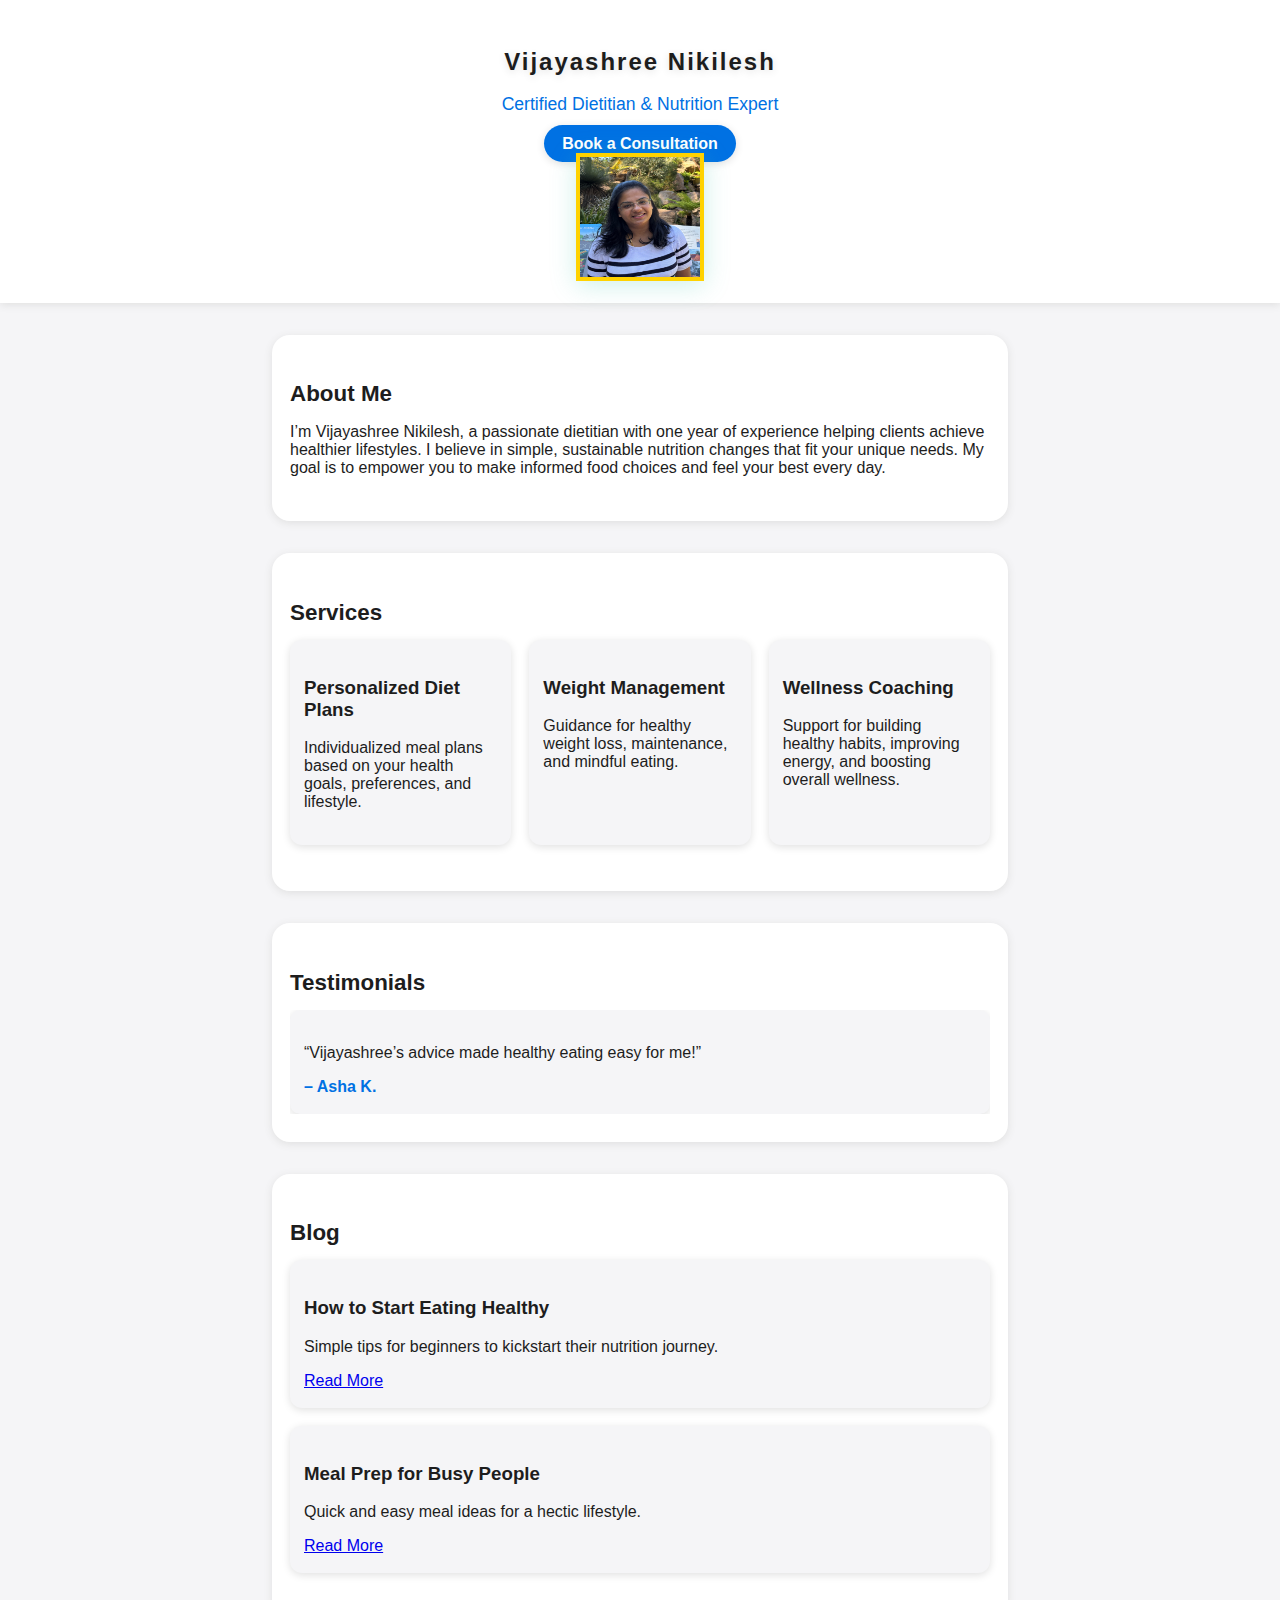
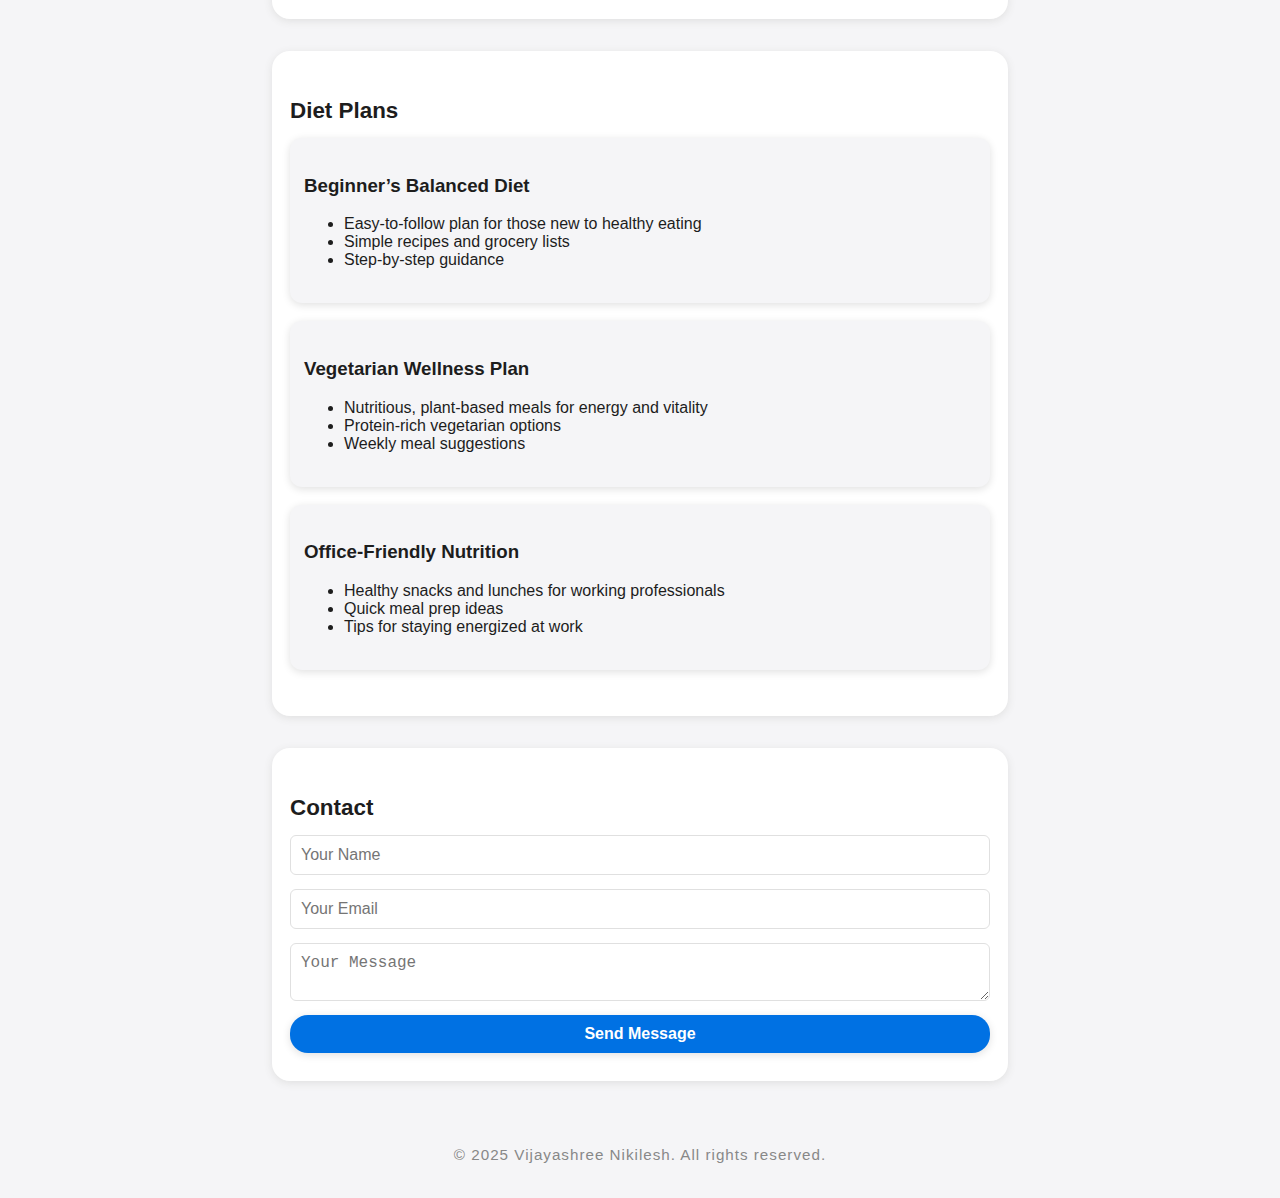
<file: index.html>
<!DOCTYPE html>
<html lang="en">
<head>
    <meta charset="UTF-8">
    <meta name="viewport" content="width=device-width, initial-scale=1.0">
    <title>Vijayashree Nikilesh - Dietitian</title>
    <link rel="stylesheet" href="style.css">
    <script defer src="style.js"></script>
</head>
<body>
    <header class="hero">
        <div class="hero-content">
            <h1 class="animated-title">Vijayashree Nikilesh</h1>
            <p class="subtitle">Certified Dietitian & Nutrition Expert</p>
            <a href="#contact" class="cta-btn">Book a Consultation</a>
        </div>
        <div class="profile-image">
            <img src="IMG_1673 Copy.JPG" alt="Vijayashree Nikilesh" />
        </div>
    </header>
    <section class="about">
        <h2>About Me</h2>
        <p>I’m Vijayashree Nikilesh, a passionate dietitian with one year of experience helping clients achieve healthier lifestyles. I believe in simple, sustainable nutrition changes that fit your unique needs. My goal is to empower you to make informed food choices and feel your best every day.</p>
    </section>
    <section class="services">
        <h2>Services</h2>
        <div class="service-list">
            <div class="service-card">
                <h3>Personalized Diet Plans</h3>
                <p>Individualized meal plans based on your health goals, preferences, and lifestyle.</p>
            </div>
            <div class="service-card">
                <h3>Weight Management</h3>
                <p>Guidance for healthy weight loss, maintenance, and mindful eating.</p>
            </div>
            <div class="service-card">
                <h3>Wellness Coaching</h3>
                <p>Support for building healthy habits, improving energy, and boosting overall wellness.</p>
            </div>
        </div>
    </section>
    <section class="testimonials">
        <h2>Testimonials</h2>
        <div class="testimonial-slider">
            <div class="testimonial active">
                <p>“Vijayashree’s advice made healthy eating easy for me!”</p>
                <span>– Asha K.</span>
            </div>
            <div class="testimonial">
                <p>“I lost weight and gained confidence with her support.”</p>
                <span>– Manoj R.</span>
            </div>
            <div class="testimonial">
                <p>“Her plans are practical and fit my busy schedule.”</p>
                <span>– Deepa S.</span>
            </div>
        </div>
    </section>
    <section class="blog">
        <h2>Blog</h2>
        <div class="blog-list">
            <div class="blog-post">
                <h3>How to Start Eating Healthy</h3>
                <p>Simple tips for beginners to kickstart their nutrition journey.</p>
                <a href="#" class="read-more">Read More</a>
            </div>
            <div class="blog-post">
                <h3>Meal Prep for Busy People</h3>
                <p>Quick and easy meal ideas for a hectic lifestyle.</p>
                <a href="#" class="read-more">Read More</a>
            </div>
        </div>
    </section>
    <section class="diet-plans">
        <h2>Diet Plans</h2>
        <div class="plans-list">
            <div class="plan-card">
                <h3>Beginner’s Balanced Diet</h3>
                <ul>
                    <li>Easy-to-follow plan for those new to healthy eating</li>
                    <li>Simple recipes and grocery lists</li>
                    <li>Step-by-step guidance</li>
                </ul>
            </div>
            <div class="plan-card">
                <h3>Vegetarian Wellness Plan</h3>
                <ul>
                    <li>Nutritious, plant-based meals for energy and vitality</li>
                    <li>Protein-rich vegetarian options</li>
                    <li>Weekly meal suggestions</li>
                </ul>
            </div>
            <div class="plan-card">
                <h3>Office-Friendly Nutrition</h3>
                <ul>
                    <li>Healthy snacks and lunches for working professionals</li>
                    <li>Quick meal prep ideas</li>
                    <li>Tips for staying energized at work</li>
                </ul>
            </div>
        </div>
    </section>
    <section class="contact" id="contact">
        <h2>Contact</h2>
        <form class="contact-form">
            <input type="text" placeholder="Your Name" required>
            <input type="email" placeholder="Your Email" required>
            <textarea placeholder="Your Message" required></textarea>
            <button type="submit">Send Message</button>
        </form>
    </section>
    <footer>
        <p>&copy; 2025 Vijayashree Nikilesh. All rights reserved.</p>
    </footer>
</body>
</html>
</file>
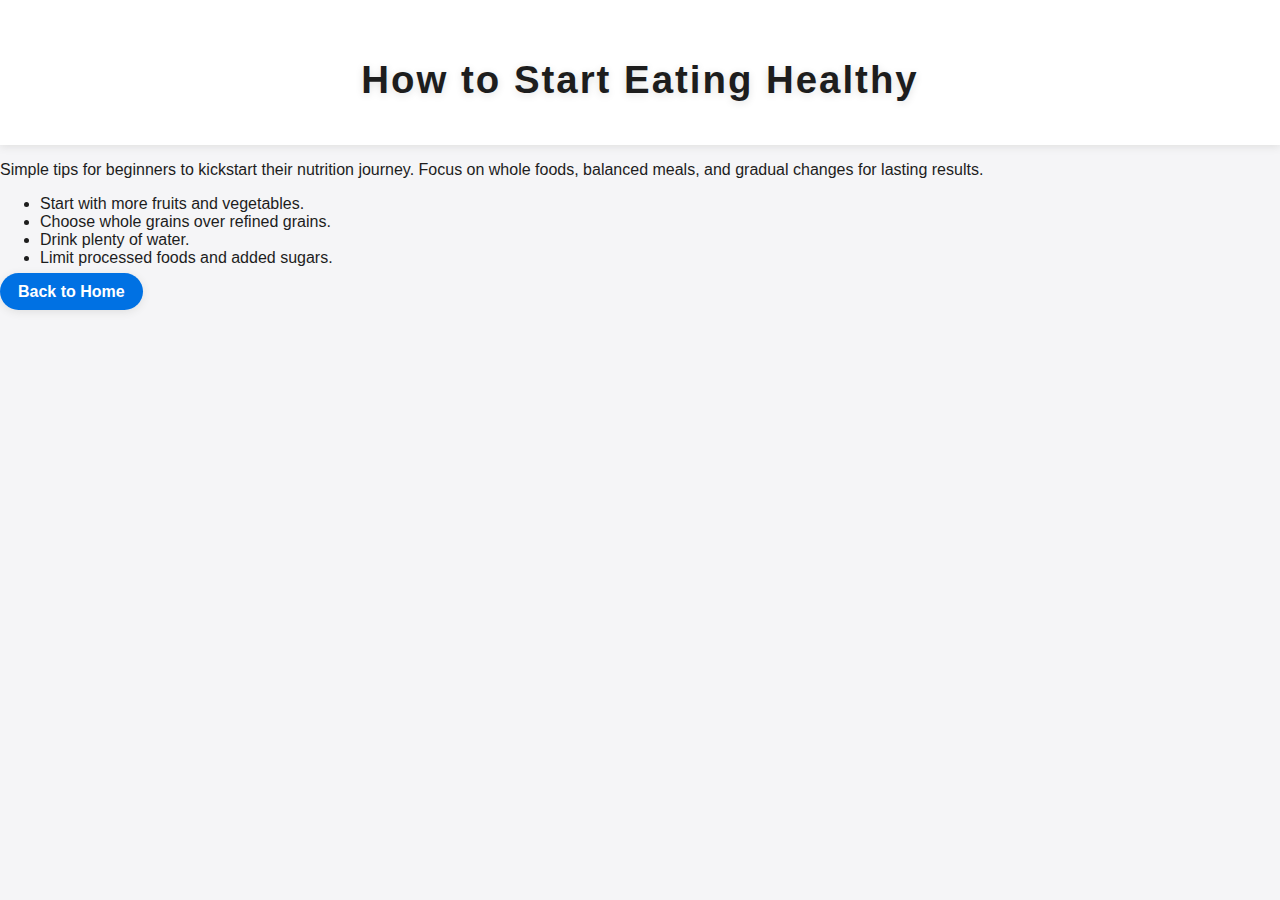
<file: blog-healthy-eating.html>
<!DOCTYPE html>
<html lang="en">
<head>
    <meta charset="UTF-8">
    <meta name="viewport" content="width=device-width, initial-scale=1.0">
    <title>How to Start Eating Healthy - Blog | Vijayashree Nikilesh</title>
    <link rel="stylesheet" href="style.css">
</head>
<body>
    <header class="hero">
        <h1 class="animated-title">How to Start Eating Healthy</h1>
    </header>
    <main class="blog-content">
        <p>Simple tips for beginners to kickstart their nutrition journey. Focus on whole foods, balanced meals, and gradual changes for lasting results.</p>
        <ul>
            <li>Start with more fruits and vegetables.</li>
            <li>Choose whole grains over refined grains.</li>
            <li>Drink plenty of water.</li>
            <li>Limit processed foods and added sugars.</li>
        </ul>
        <a href="index.html" class="cta-btn">Back to Home</a>
    </main>
</body>
</html>
</file>
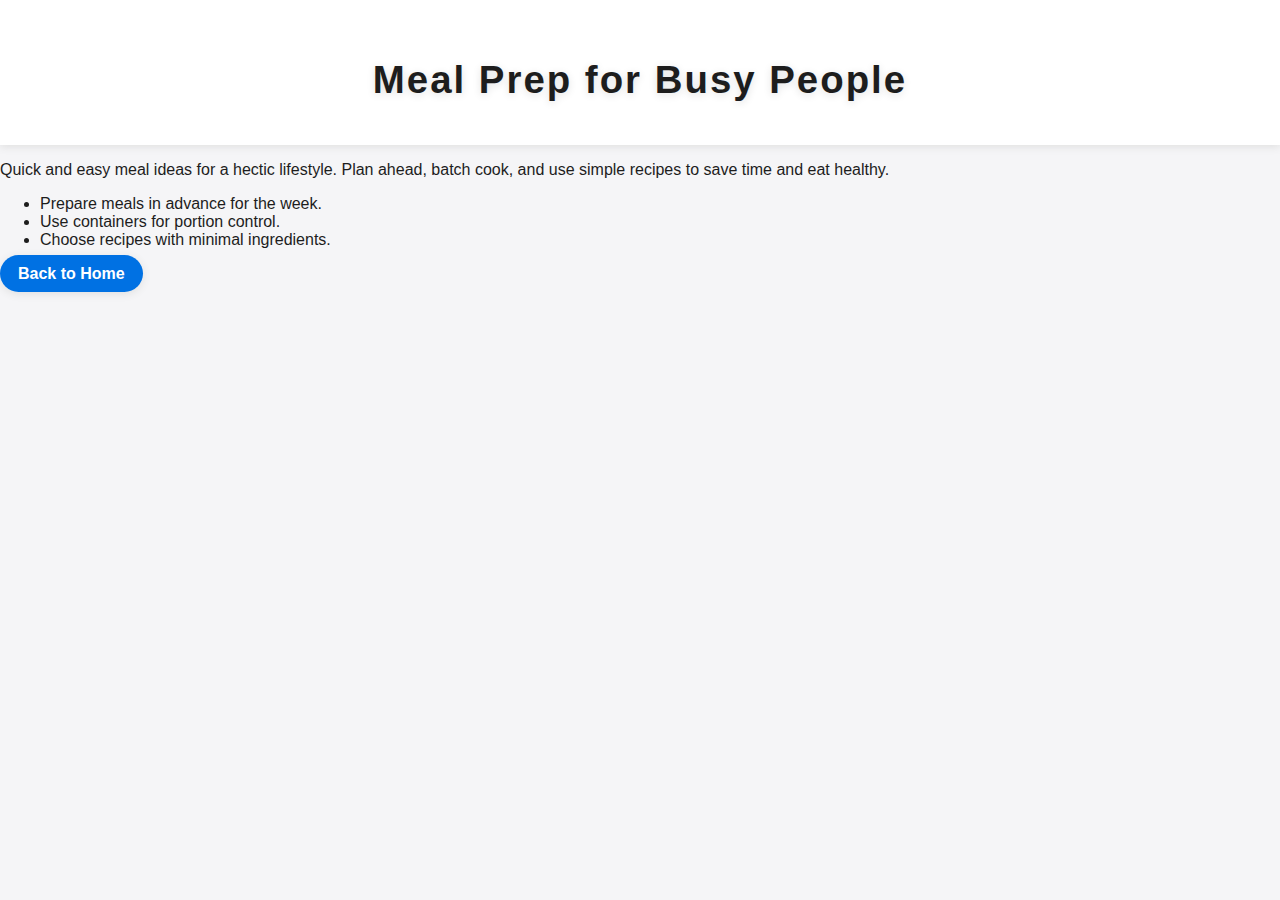
<file: blog-meal-prep.html>
<!DOCTYPE html>
<html lang="en">
<head>
    <meta charset="UTF-8">
    <meta name="viewport" content="width=device-width, initial-scale=1.0">
    <title>Meal Prep for Busy People - Blog | Vijayashree Nikilesh</title>
    <link rel="stylesheet" href="style.css">
</head>
<body>
    <header class="hero">
        <h1 class="animated-title">Meal Prep for Busy People</h1>
    </header>
    <main class="blog-content">
        <p>Quick and easy meal ideas for a hectic lifestyle. Plan ahead, batch cook, and use simple recipes to save time and eat healthy.</p>
        <ul>
            <li>Prepare meals in advance for the week.</li>
            <li>Use containers for portion control.</li>
            <li>Choose recipes with minimal ingredients.</li>
        </ul>
        <a href="index.html" class="cta-btn">Back to Home</a>
    </main>
</body>
</html>
</file>
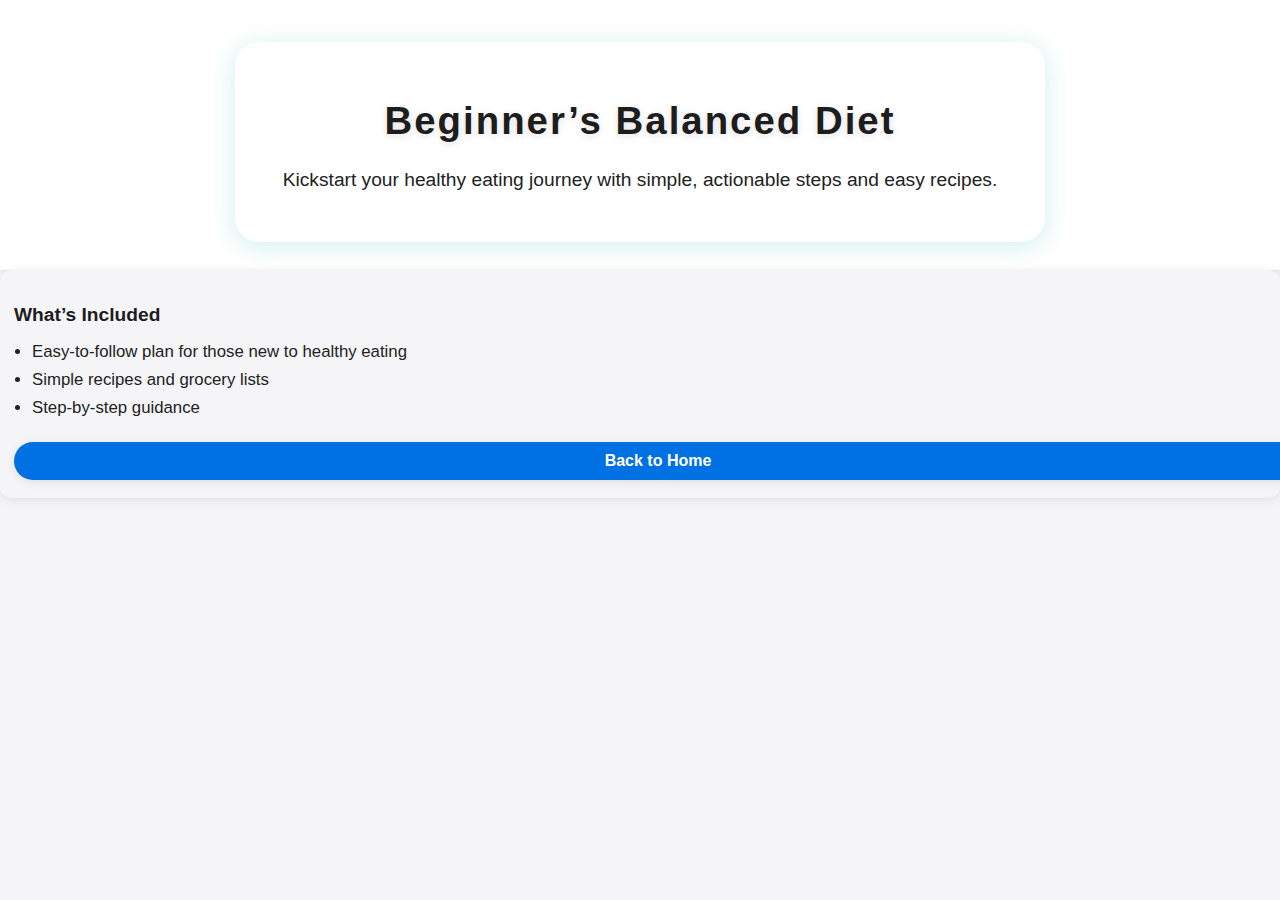
<file: plan-beginner.html>
<!DOCTYPE html>
<html lang="en">
<head>
    <meta charset="UTF-8">
    <meta name="viewport" content="width=device-width, initial-scale=1.0">
    <title>Beginner’s Balanced Diet Plan | Vijayashree Nikilesh</title>
    <link rel="stylesheet" href="style.css">
</head>
<body>
    <header class="hero hero-overlay">
        <div class="hero-inner">
            <h1 class="animated-title">Beginner’s Balanced Diet</h1>
            <p class="hero-desc">Kickstart your healthy eating journey with simple, actionable steps and easy recipes.</p>
        </div>
    </header>
    <main class="plan-content plan-card">
        <h2 class="plan-title">What’s Included</h2>
        <ul class="plan-list">
            <li>Easy-to-follow plan for those new to healthy eating</li>
            <li>Simple recipes and grocery lists</li>
            <li>Step-by-step guidance</li>
        </ul>
        <a href="index.html" class="cta-btn plan-btn">Back to Home</a>
    </main>
</body>
</html>
</file>
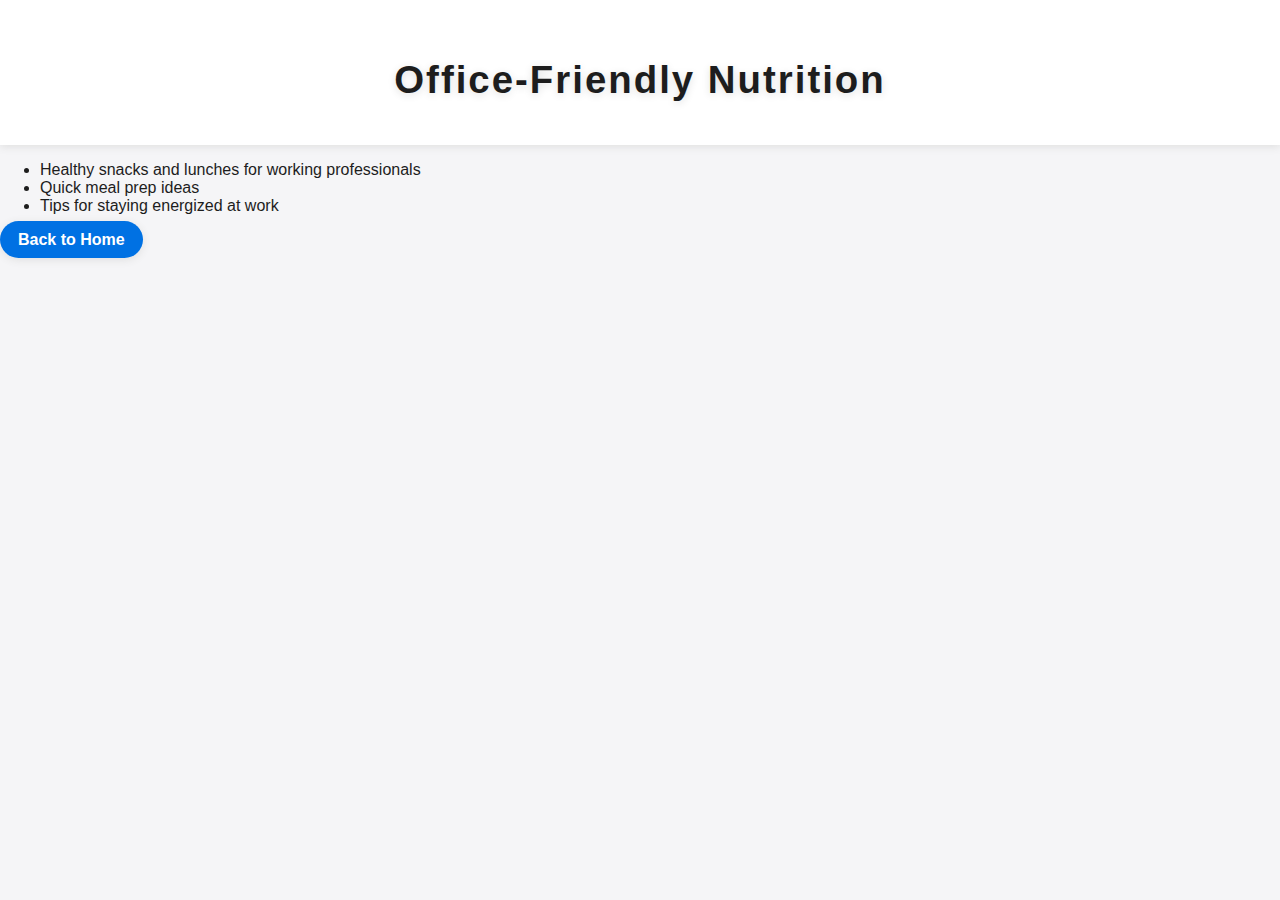
<file: plan-office.html>
<!DOCTYPE html>
<html lang="en">
<head>
    <meta charset="UTF-8">
    <meta name="viewport" content="width=device-width, initial-scale=1.0">
    <title>Office-Friendly Nutrition Plan | Vijayashree Nikilesh</title>
    <link rel="stylesheet" href="style.css">
</head>
<body>
    <header class="hero">
        <h1 class="animated-title">Office-Friendly Nutrition</h1>
    </header>
    <main class="plan-content">
        <ul>
            <li>Healthy snacks and lunches for working professionals</li>
            <li>Quick meal prep ideas</li>
            <li>Tips for staying energized at work</li>
        </ul>
        <a href="index.html" class="cta-btn">Back to Home</a>
    </main>
</body>
</html>
</file>
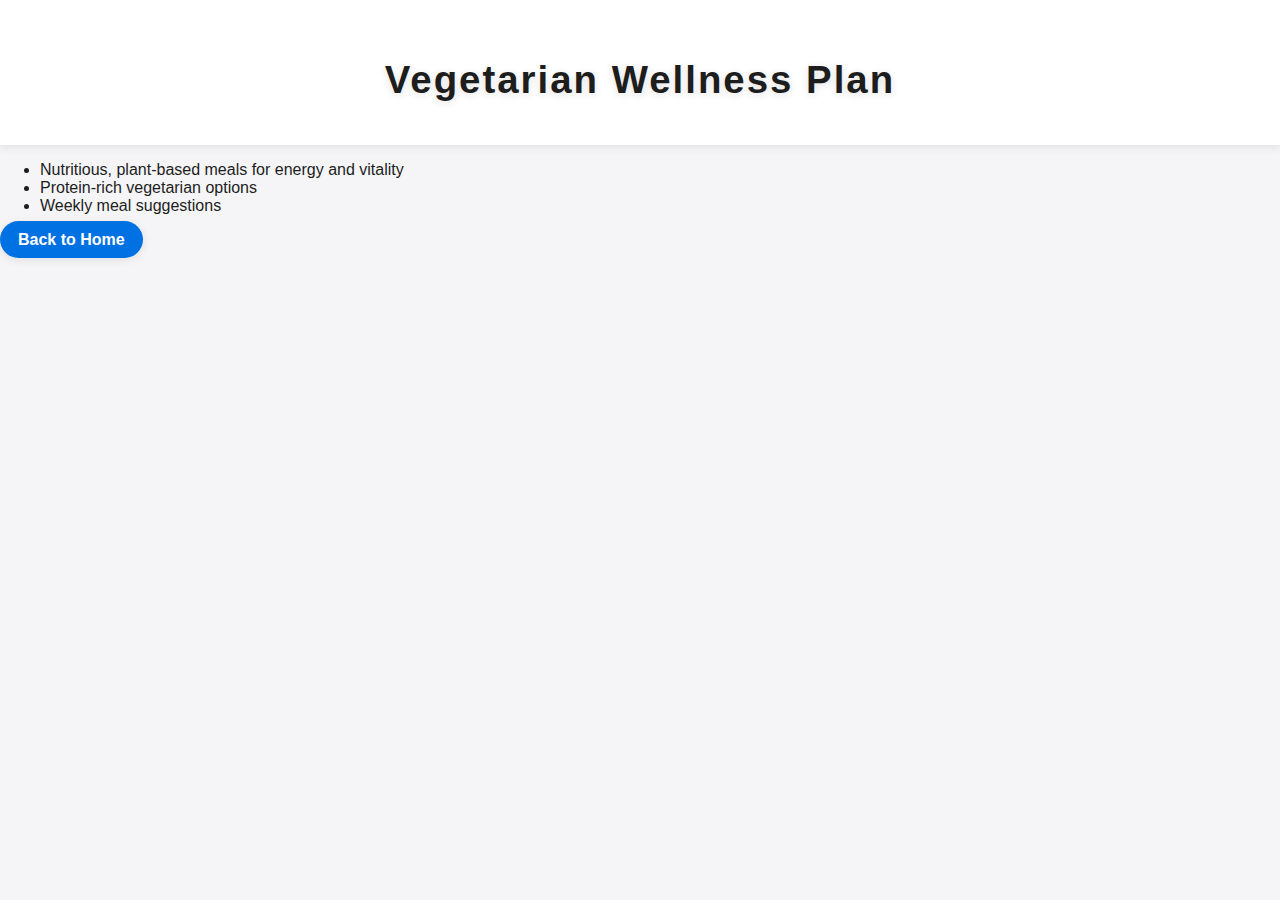
<file: plan-vegetarian.html>
<!DOCTYPE html>
<html lang="en">
<head>
    <meta charset="UTF-8">
    <meta name="viewport" content="width=device-width, initial-scale=1.0">
    <title>Vegetarian Wellness Plan | Vijayashree Nikilesh</title>
    <link rel="stylesheet" href="style.css">
</head>
<body>
    <header class="hero">
        <h1 class="animated-title">Vegetarian Wellness Plan</h1>
    </header>
    <main class="plan-content">
        <ul>
            <li>Nutritious, plant-based meals for energy and vitality</li>
            <li>Protein-rich vegetarian options</li>
            <li>Weekly meal suggestions</li>
        </ul>
        <a href="index.html" class="cta-btn">Back to Home</a>
    </main>
</body>
</html>
</file>
<file: style.css>
/* Hero overlay for subpages */
.hero-overlay {
    background: linear-gradient(120deg, #43c6ac 0%, #ffd200 100%);
    position: relative;
    min-height: 220px;
    display: flex;
    align-items: center;
    justify-content: center;
    box-shadow: 0 8px 32px rgba(67,198,172,0.2);
}
.hero-inner {
    background: rgba(255,255,255,0.85);
    padding: 32px 48px;
    border-radius: 24px;
    box-shadow: 0 4px 24px #43c6ac44;
    text-align: center;
}
.hero-desc {
    font-size: 1.2rem;
    color: #222;
    margin-top: 12px;
}

/* Card layout for plan and service cards with images */
.plan-card, .service-card, .blog-post {
    background: #f5f5f7;
    border-radius: 12px;
    box-shadow: 0 2px 8px #e0e0e0;
    padding: 18px 14px;
    min-width: 160px;
    flex: 1 1 160px;
    transition: transform 0.2s, box-shadow 0.2s;
    animation: popIn 1s both;
    text-align: left;
    position: relative;
    margin-bottom: 18px;
}
.plan-card img, .service-card img, .blog-post img {
    width: 100%;
    max-width: 220px;
    height: 120px;
    object-fit: cover;
    border-radius: 8px;
    margin-bottom: 12px;
    box-shadow: 0 2px 8px #e0e0e0;
    display: block;
    margin-left: auto;
    margin-right: auto;
}
.plan-title {
    color: #1d1d1f;
    font-size: 1.2rem;
    margin-bottom: 12px;
    font-weight: 700;
}
.plan-list {
    margin-bottom: 24px;
    padding-left: 18px;
}
.plan-list li {
    font-size: 1.05rem;
    margin-bottom: 8px;
    color: #222;
}
.plan-btn {
    display: block;
    width: 100%;
    margin-top: 10px;
    font-size: 1rem;
    padding: 10px 0;
    border-radius: 14px;
    background: #0071e3;
    color: #fff;
    font-weight: 600;
    border: none;
    box-shadow: 0 2px 8px #e0e0e0;
    cursor: pointer;
    transition: transform 0.2s, box-shadow 0.2s;
    text-align: center;
    text-decoration: none;
}
.plan-btn:hover {
    transform: scale(1.04);
    box-shadow: 0 4px 16px #0071e344;
}
/* Profile image styling */
.qualifications .plans-list {
    display: flex;
    justify-content: center;
    align-items: center;
}
    justify-content: center;
    align-items: center;
    margin-top: 24px;
    margin-bottom: 12px;
}
.profile-image img {
    width: 120px;
    height: 120px;
    object-fit: cover;
    border-radius: 50%;
    box-shadow: 0 4px 24px #43c6ac44;
    border: 4px solid #ffd200;
    background: #fff;
    margin-top: 8px;
    margin-bottom: 8px;
}
@media (min-width: 700px) {
    .profile-image img {
        width: 120px;
        height: 120px;
        border: 4px solid #ffd200;
        box-shadow: 0 4px 24px #43c6ac44;
    }
}
body {
    margin: 0;
    font-family: 'Montserrat', Arial, sans-serif;
    background: #f5f5f7;
    color: #1d1d1d;
    min-height: 100vh;
    overflow-x: hidden;
}

.hero {
    background: #fff;
    padding: 64px 0 48px 0;
    text-align: center;
    position: relative;
    box-shadow: 0 2px 8px #e0e0e0;
}
.hero-content {
    animation: fadeInDown 1.2s cubic-bezier(.77,0,.175,1) both;
}
.animated-title {
    font-size: 2.4rem;
    font-weight: 700;
    color: #1d1d1d;
    letter-spacing: 2px;
    text-shadow: 0 2px 8px #e0e0e0;
    animation: none;
}
.subtitle {
    font-size: 1.1rem;
    color: #0071e3;
    margin-bottom: 20px;
    animation: fadeIn 2s 0.5s both;
}
.cta-btn {
    background: #0071e3;
    color: #fff;
    padding: 14px 32px;
    border: none;
    border-radius: 28px;
    font-size: 1.1rem;
    font-weight: 600;
    box-shadow: 0 2px 8px #e0e0e0;
    cursor: pointer;
    transition: transform 0.2s, box-shadow 0.2s;
    text-decoration: none;
}
.cta-btn:hover {
    transform: scale(1.04);
    box-shadow: 0 4px 16px #0071e344;
}

.about, .services, .testimonials, .contact, .blog, .diet-plans {
    background: #fff;
    margin: 32px auto;
    border-radius: 18px;
    box-shadow: 0 2px 8px #e0e0e0;
    max-width: 700px;
    padding: 28px 18px;
    animation: fadeInUp 1.2s both;
}

.about h2, .services h2, .testimonials h2, .contact h2, .blog h2, .diet-plans h2 {
    color: #1d1d1d;
    font-size: 1.4rem;
    margin-bottom: 14px;
    font-weight: 600;
}

.service-list {
    display: flex;
    gap: 18px;
    flex-wrap: wrap;
    justify-content: center;
}

.service-card {
    background: #f5f5f7;
    border-radius: 12px;
    box-shadow: 0 2px 8px #e0e0e0;
    padding: 18px 14px;
    min-width: 160px;
    flex: 1 1 160px;
    transition: transform 0.2s, box-shadow 0.2s;
    animation: popIn 1s both;
}
.service-card:hover {
    transform: translateY(-4px) scale(1.02);
    box-shadow: 0 4px 16px #0071e344;
}

.testimonial-slider {
    position: relative;
    min-height: 100px;
    overflow: hidden;
}
.testimonial {
    opacity: 0;
    position: absolute;
    left: 0; right: 0; top: 0;
    transition: opacity 0.7s;
    font-size: 1rem;
    color: #1d1d1d;
    background: #f5f5f7;
    border-radius: 10px;
    padding: 18px 14px;
    box-shadow: 0 2px 8px #e0e0e0;
}
.testimonial.active {
    opacity: 1;
    position: relative;
}
.testimonial span {
    display: block;
    margin-top: 10px;
    color: #0071e3;
    font-weight: 600;
}

.contact-form {
    display: flex;
    flex-direction: column;
    gap: 14px;
    margin-top: 14px;
}
.contact-form input, .contact-form textarea {
    padding: 10px;
    border-radius: 6px;
    border: 1px solid #e0e0e0;
    font-size: 1rem;
    background: #fff;
    transition: border-color 0.2s;
}
.contact-form input:focus, .contact-form textarea:focus {
    border-color: #0071e3;
    outline: none;
}
.contact-form button {
    background: #0071e3;
    color: #fff;
    padding: 10px 0;
    border: none;
    border-radius: 18px;
    font-size: 1rem;
    font-weight: 600;
    cursor: pointer;
    box-shadow: 0 2px 8px #e0e0e0;
    transition: transform 0.2s, box-shadow 0.2s;
    text-align: center;
}
.contact-form button:hover {
    transform: scale(1.04);
    box-shadow: 0 4px 16px #0071e344;
}

footer {
    text-align: center;
    padding: 18px 0;
    background: #f5f5f7;
    color: #888;
    font-size: 0.95rem;
    letter-spacing: 1px;
    margin-top: 32px;
    border-radius: 0 0 18px 18px;
}

.qualifications {
    background: #fff;
    margin: 32px auto;
    border-radius: 18px;
    box-shadow: 0 2px 8px #e0e0e0;
    max-width: 700px;
    padding: 28px 18px;
    animation: fadeInUp 1.2s both;
}
.qualifications h2 {
    color: #1d1d1d;
    font-size: 1.4rem;
    margin-bottom: 14px;
    font-weight: 600;
}

.holistic .plan-card img {
    width: 80px;
    height: 80px;
    object-fit: cover;
    border-radius: 50%;
    margin-bottom: 16px;
    margin-left: auto;
    margin-right: auto;
    display: block;
    box-shadow: 0 2px 8px #e0e0e0;
    border: 3px solid #ffd200;
    background: #fff;
}
.holistic .plans-list {
    display: flex;
    flex-wrap: wrap;
    gap: 32px;
    justify-content: center;
    align-items: flex-start;
}

/* ...existing code... */
.hero-top {
    padding: 48px 0 32px 0;
}
.hero-flex {
    display: flex;
    align-items: center;
    justify-content: center;
    gap: 40px;
    flex-wrap: wrap;
}
.profile-image.large-profile {
    display: flex;
    align-items: center;
    justify-content: center;
    margin: 0;
}
.profile-image.large-profile img {
    width: 180px;
    max-width: 90vw;
    height: auto;
    aspect-ratio: auto;
    border-radius: 50%;
    box-shadow: 0 4px 24px #e0e0e0;
    border: 4px solid #fff;
    background: #fff;
    object-fit: contain;
}
    .hero-flex {
        flex-direction: column;
        gap: 18px;
    }
    .profile-image.large-profile img {
        width: 120px;
        height: 120px;
    }
    .hero-content h1 {
        font-size: 1.3rem;
    }
}
        font-size: 0.95rem;
    }
    .profile-image img {
        width: 120px;
        height: 120px;
    }
    .hero {
        padding: 32px 0 18px 0;
    }
    .hero-content h1 {
        font-size: 1.5rem;
    }
    .cta-btn {
        padding: 10px 18px;
        font-size: 1rem;
    }
    .holistic .plans-list {
        flex-direction: column;
        gap: 18px;
        align-items: center;
    }
    .holistic .plan-card img {
        width: 64px;
        height: 64px;
    }
}
</file>
